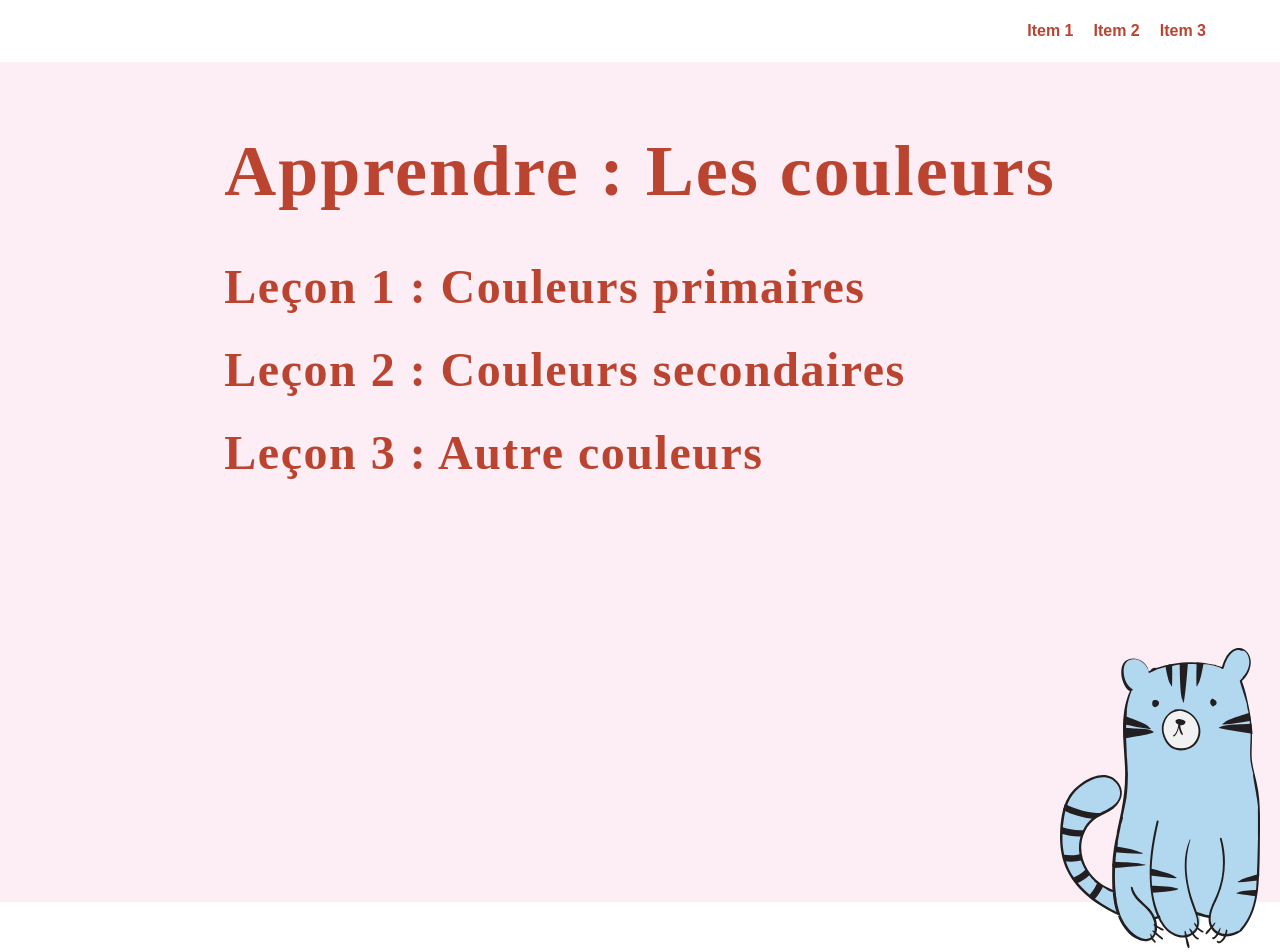
<file: View/apprendre-tdb-col.html>
<!DOCTYPE html>
<html lang="en">

<head>
    <meta charset="UTF-8">
    <meta http-equiv="X-UA-Compatible" content="IE=edge">
    <meta name="viewport" content="width=device-width, initial-scale=1.0">
    <link rel="stylesheet" href="style-test.css">
    <link rel="stylesheet" href="reset-test.css">
    <title>Document</title>
</head>

<body>
    <header>
        <div class="inner-header">
            <nav class="navbar">
                <ul class="navbar__list">
                    <li class="navbar__item"><a href="#">Item 1</a></li>
                    <li class="navbar__item"><a href="#">Item 2</a></li>
                    <li class="navbar__item"><a href="#">Item 3</a></li>
                    </li>
                </ul>
            </nav>
        </div>
    </header>


    <section class="section section--page">
        <div class="page__inner d-flex">
            <div class="text-box">
                <div d-flex></div>
                <h2 class="h2--lesson">Apprendre : Les couleurs</h2><div>
                <h3 class="h3--lesson"><a href="#">Leçon 1 : Couleurs primaires</a></h3>
                <h3 class="h3--lesson"><a href="#">Leçon 2 : Couleurs secondaires</a></h3>
                <h3 class="h3--lesson"><a href>Leçon 3 : Autre couleurs</a></h3>
            </div>
        </div>
        <div class="tigre">
            <img src="/Assets/images/deco/tigre-bleu-lg.svg" alt="tigre bleu">
        </div>
    </section>
</body>

</html>
</file>
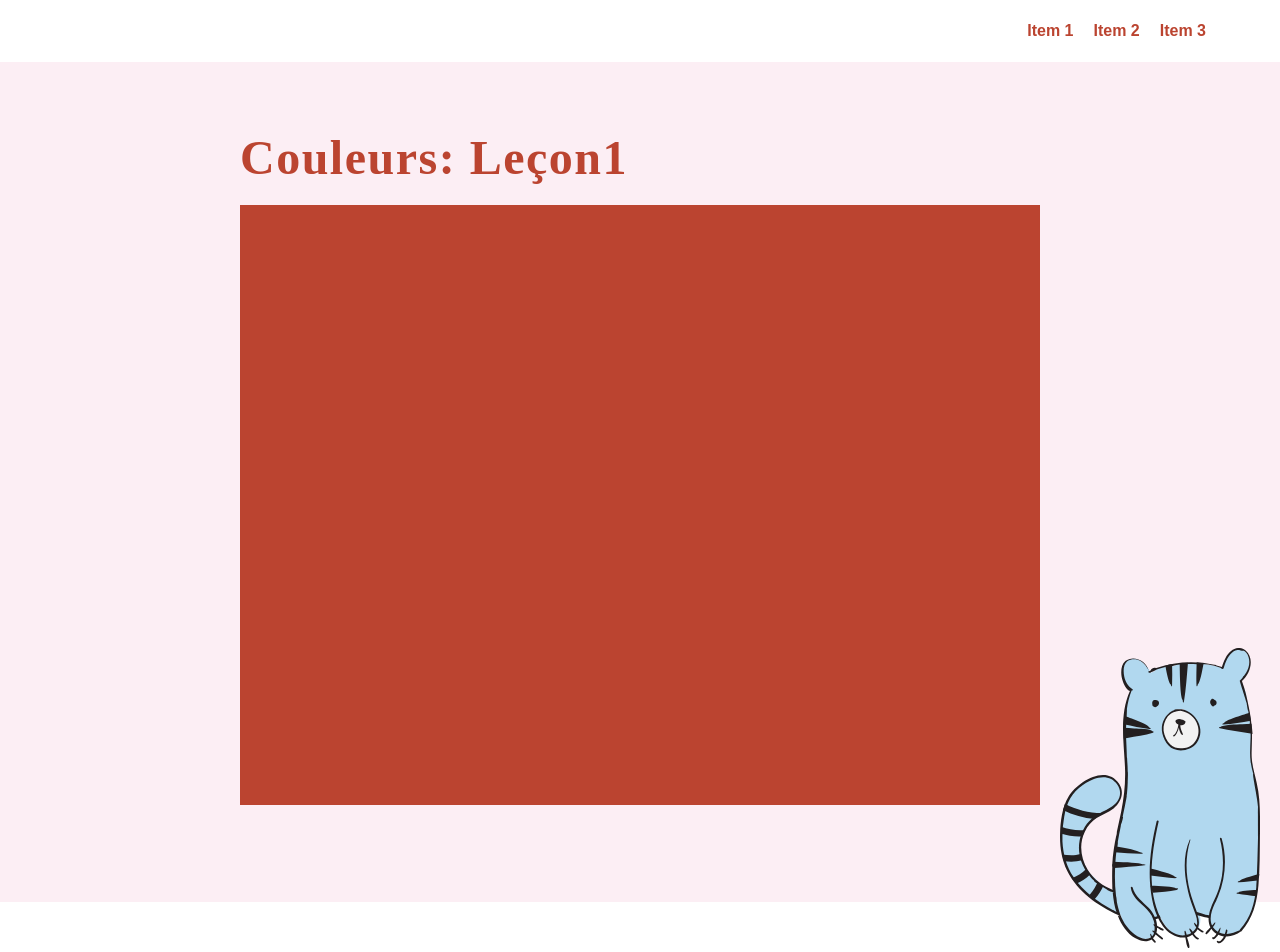
<file: View/Apprendre.html>
<!DOCTYPE html>
<html lang="en">

<head>
    <meta charset="UTF-8">
    <meta http-equiv="X-UA-Compatible" content="IE=edge">
    <meta name="viewport" content="width=device-width, initial-scale=1.0">
    <link rel="stylesheet" href="style-test.css">
    <link rel="stylesheet" href="reset-test.css">
    <title>Document</title>
</head>

<body>
    <header>
        <div class="inner-header">
            <nav class="navbar">
                <ul class="navbar__list">
                    <li class="navbar__item"><a href="#">Item 1</a></li>
                    <li class="navbar__item"><a href="#">Item 2</a></li>
                    <li class="navbar__item"><a href="#">Item 3</a></li>
                    </li>
                </ul>
            </nav>
        </div>
    </header>


    <section class="section section--page">
        <div class="page__inner d-flex">
            <div class="text-box">
                <div d-flex>
                <!-- <h2 class="h2--lesson">Couleurs : Niveau 1</h2> -->
                <h3>Couleurs: Leçon1</h3>
                <div class="game-wrapper">
                    
                </div>
                
        </div>
        <div class="tigre">
            <img src="/Assets/images/deco/tigre-bleu-lg.svg" alt="tigre bleu">
        </div>
    </section>
</body>

</html>
</file>
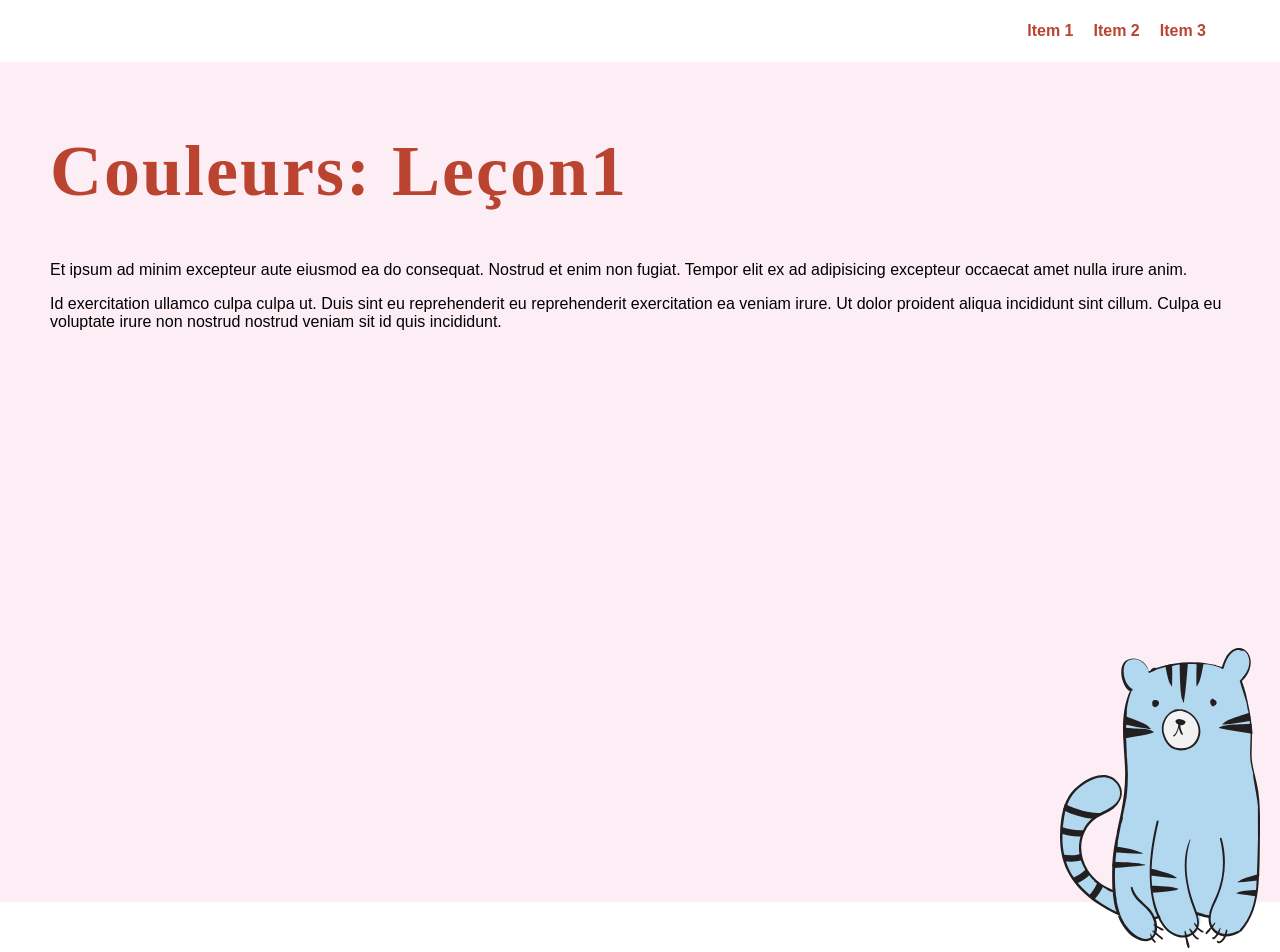
<file: View/Jeux-couleur-1.html>
<!DOCTYPE html>
<html lang="en">

    <head>
        <meta charset="UTF-8">
        <meta http-equiv="X-UA-Compatible" content="IE=edge">
        <meta name="viewport" content="width=device-width, initial-scale=1.0">
        <link rel="stylesheet" href="/Assets/css/reset.css">
        <link rel="stylesheet" href="/Assets/css/style.css">
        <title>Document</title>
    </head>

<body>
    <header>
        <div class="inner-header">
            <nav class="navbar">
                <ul class="navbar__list">
                    <li class="navbar__item"><a href="#">Item 1</a></li>
                    <li class="navbar__item"><a href="#">Item 2</a></li>
                    <li class="navbar__item"><a href="#">Item 3</a></li>
                    </li>
                </ul>
            </nav>
        </div>
    </header>


    <section class="section section--page">
        <div class="page__inner d-flex">
            <div class="text-box">
                <div d-flex>
                <h2 class="h2--lesson">Couleurs: Leçon1</h2>
                <div>
                    <p>Et ipsum ad minim excepteur aute eiusmod ea do consequat. Nostrud et enim non fugiat. Tempor elit ex ad adipisicing excepteur occaecat amet nulla irure anim.</p>
                    <p>Id exercitation ullamco culpa culpa ut. Duis sint eu reprehenderit eu reprehenderit exercitation ea veniam irure. Ut dolor proident aliqua incididunt sint cillum. Culpa eu voluptate irure non nostrud nostrud veniam sit id quis incididunt.</p>
                </div>
                
        </div>
        <div class="tigre">
            <img src="/Assets/images/deco/tigre-bleu-lg.svg" alt="tigre bleu">
        </div>
    </section>
</body>

</html>
</file>
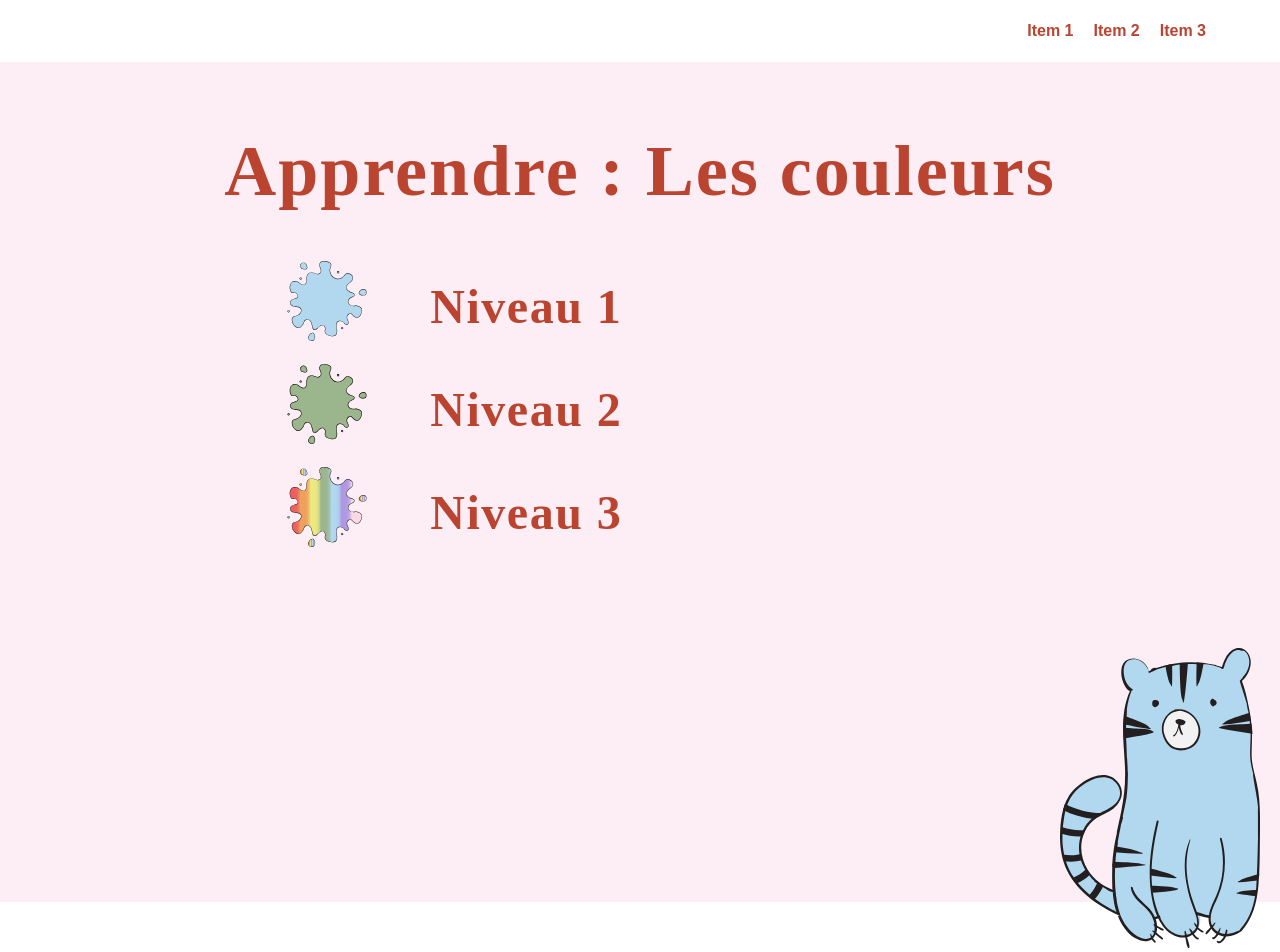
<file: View/jouer-tdb-col.html>
<!DOCTYPE html>
<html lang="en">

<head>
    <meta charset="UTF-8">
    <meta http-equiv="X-UA-Compatible" content="IE=edge">
    <meta name="viewport" content="width=device-width, initial-scale=1.0">
    <link rel="stylesheet" href="style-test.css">
    <link rel="stylesheet" href="reset-test.css">
    <title>Document</title>
</head>

<body>
    <header>
        <div class="inner-header">
            <nav class="navbar">
                <ul class="navbar__list">
                    <li class="navbar__item"><a href="#">Item 1</a></li>
                    <li class="navbar__item"><a href="#">Item 2</a></li>
                    <li class="navbar__item"><a href="#">Item 3</a></li>
                    </li>
                </ul>
            </nav>
        </div>
    </header>


    <section class="section section--page">
        <div class="page__inner d-flex">
            <div class="text-box">
                <div>
                    <h2 class="h2--lesson">Apprendre : Les couleurs</h2>
                    <div>
                        <div class="d-flex">
                            <div class="niveau-img d-flex f-col">
                                <img src="/Assets/images/deco/blue-splat.svg" alt="">
                            </div>
                            <h3 class="h3--lesson"><a href="#">Niveau 1</a></h3>
                        </div>
                        <div class="d-flex">
                            <div class="niveau-img d-flex f-col">
                                <img src="/Assets/images/deco/green-splat.svg" alt="">
                            </div>
                            <h3 class="h3--lesson"><a href="#">Niveau 2</a></h3>
                        </div>
                        <div class="d-flex">
                            <div class="niveau-img d-flex f-col">
                                <img src="/Assets/images/deco/rainbow-splat.svg" alt="">
                            </div>
                            <h3 class="h3--lesson"><a href="#">Niveau 3</a></h3>
                        </div>

                    </div>
                </div>
                <div class="tigre">
                    <img src="/Assets/images/deco/tigre-bleu-lg.svg" alt="tigre bleu">
                </div>
    </section>
</body>

</html>
</file>
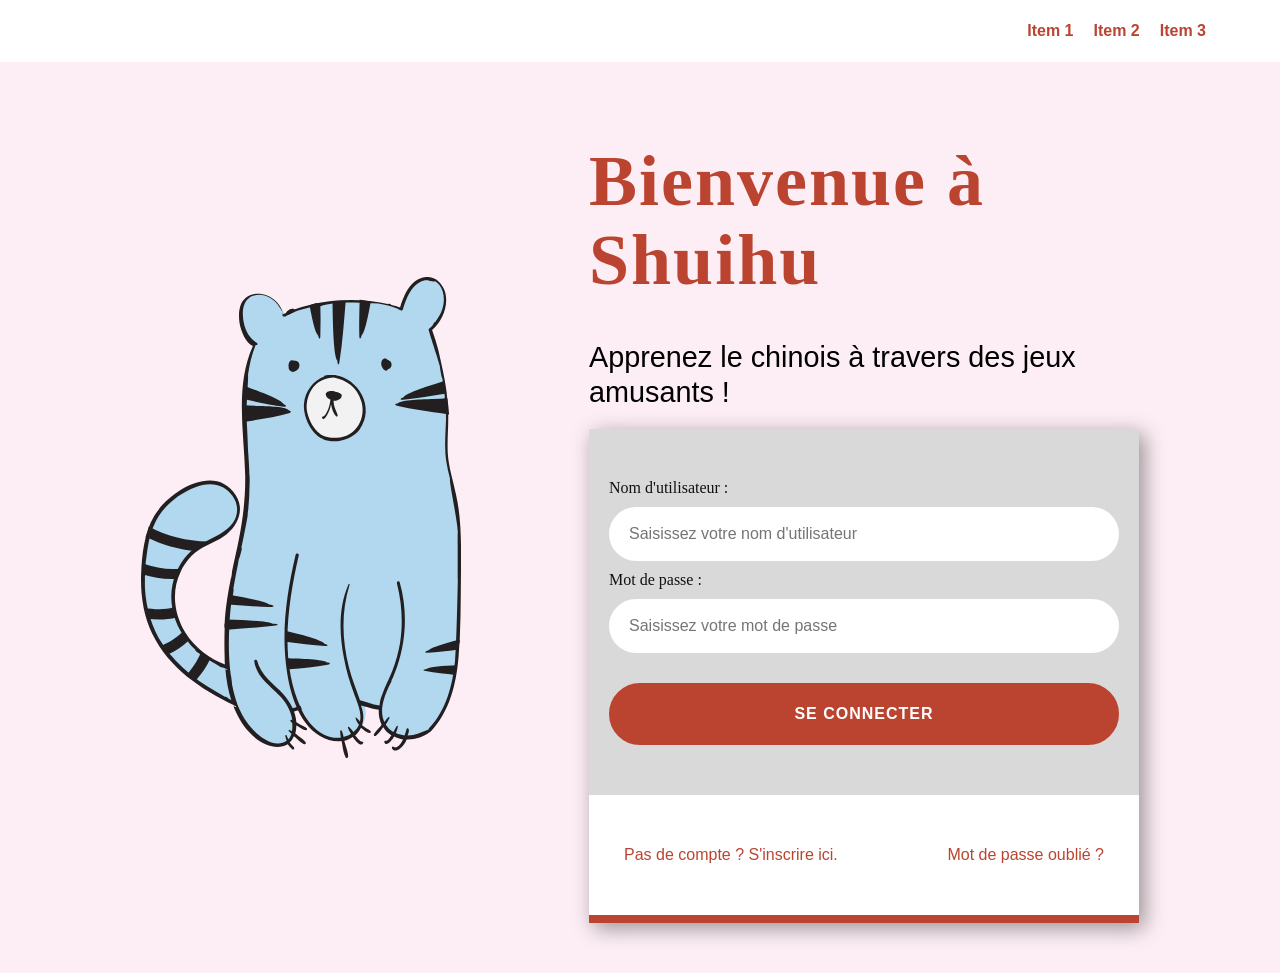
<file: View/login-test.html>
<!DOCTYPE html>
<html lang="en">

<head>
    <meta charset="UTF-8">
    <meta http-equiv="X-UA-Compatible" content="IE=edge">
    <meta name="viewport" content="width=device-width, initial-scale=1.0">
    <link rel="stylesheet" href="style-test.css">
    <link rel="stylesheet" href="reset-test.css">
    <title>Document</title>
</head>

<body>
    <header>
        <div class="inner-header">
            <nav class="navbar">
                <ul class="navbar__list">
                    <li class="navbar__item"><a href="#">Item 1</a></li>
                    <li class="navbar__item"><a href="#">Item 2</a></li>
                    <li class="navbar__item"><a href="#">Item 3</a></li>
                    </li>
                </ul>
            </nav>
        </div>
    </header>


    <section class="section section--page">
        <div class="hero__inner">
            <div class="hero-left d-flex">
                <img src="/Assets/images/deco/tigre-bleu-lg.svg" alt="tigre-bleu">
            </div>
            <div class="hero-right">
                <h2 class="hero__title">Bienvenue à Shuihu</h2>
                <h4>Apprenez le chinois à travers des jeux amusants !</h4>
                <div class="form__container">
                    <div class="form__top">
                        <form action="#" method="POST" class="form">
                            <div class="form__input">
                                <label for="username" class="label">Nom d'utilisateur :</label>
                                <input type="text" placeholder="Saisissez votre nom d'utilisateur" id="username"
                                    name="username" class="input input--text" required="">
                            </div>
                            <div class="form__input">
                                <label for="password" class="label">Mot de passe :</label>
                                <input type="text" placeholder="Saisissez votre mot de passe" id="password"
                                    name="password" class="input input--text" required="">
                            </div>

                            <input type="submit" value="Se connecter" class="btn btn--submit">
                            <a href="#" class="link link--submit"></a>
                        </form>
                    </div>
                    <div class="form__bottom">
                        <a href="#">Pas de compte ? S'inscrire ici.</a>
                        <a href="#">Mot de passe oublié ?</a>
                    </div>
                </div>
            </div>
        </div>


    </section>
</body>

</html>
</file>
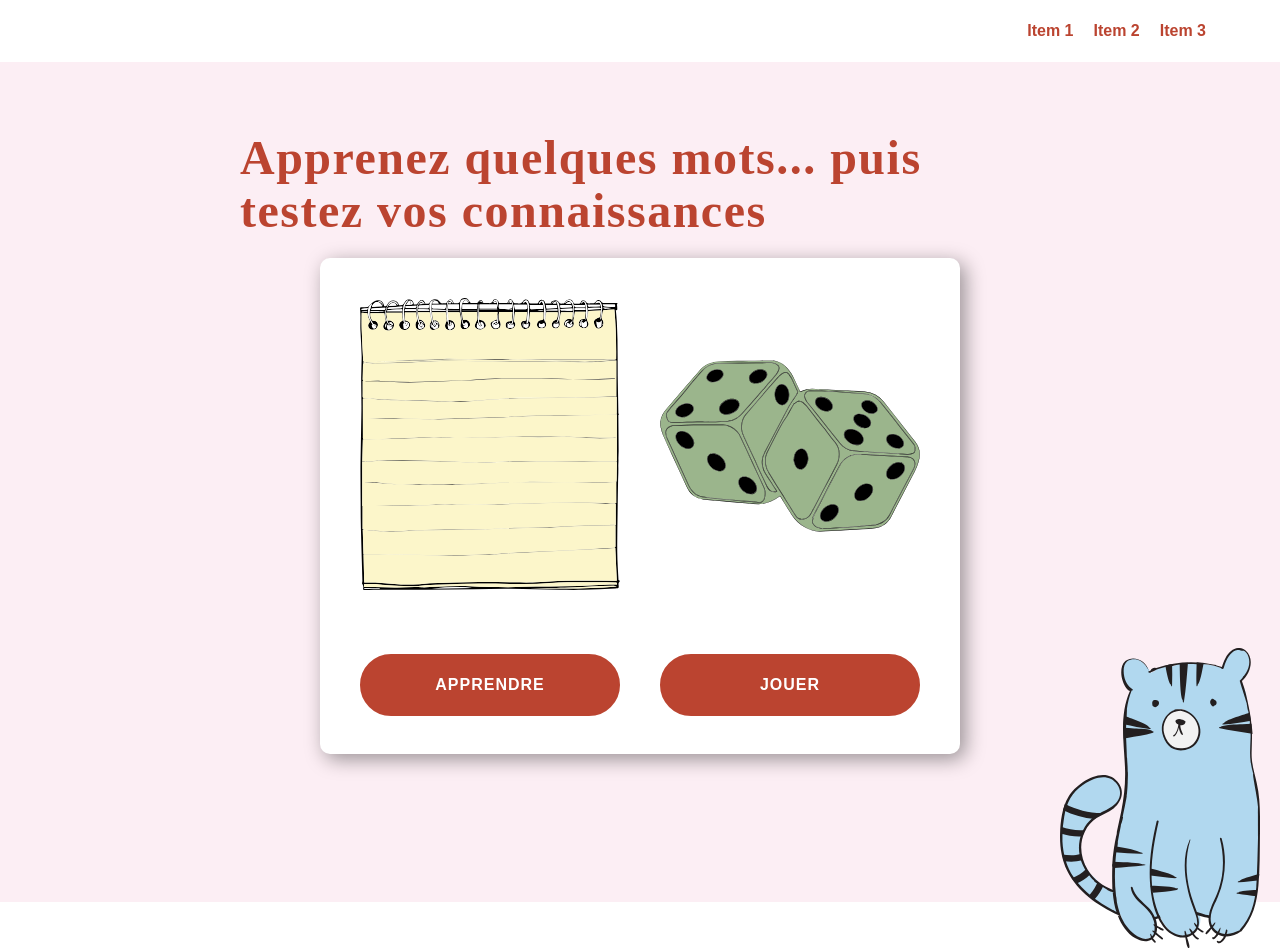
<file: View/study-play-test.html>
<!DOCTYPE html>
<html lang="en">

<head>
    <meta charset="UTF-8">
    <meta http-equiv="X-UA-Compatible" content="IE=edge">
    <meta name="viewport" content="width=device-width, initial-scale=1.0">
    <link rel="stylesheet" href="style-test.css">
    <link rel="stylesheet" href="reset-test.css">
    <title>Document</title>
</head>

<body>
    <header>
        <div class="inner-header">
            <nav class="navbar">
                <ul class="navbar__list">
                    <li class="navbar__item"><a href="#">Item 1</a></li>
                    <li class="navbar__item"><a href="#">Item 2</a></li>
                    <li class="navbar__item"><a href="#">Item 3</a></li>
                    </li>
                </ul>
            </nav>
        </div>
    </header>


    <section class="section section--page">
        <div class="page__inner d-flex">
            <h3 class="h3">Apprenez quelques mots... puis testez vos connaissances</h3>
            <div class="study box d-flex">
                <div class="study__inner grid-1">
                    <div class="padding-20">
                        <img src="/Assets/images/deco/notebook.svg" alt="Couleurs">
                    </div>
<div class="grid-2 padding-20">
                        <input type="submit" value="Apprendre" class="btn btn--submit">
                    </div>
                    <div class="padding-20 grid-3 d-flex">
                        <img src="/Assets/images/deco/dice.svg" alt="" class="grid-3">
                    </div>
<div class="grid-4 padding-20">
                        <input type="submit" value="Jouer" class="btn btn--submit">
                    </div>
                </div>
            </div>

        </div>
        </div>
        <div class="tigre">
            <img src="/Assets/images/deco/tigre-bleu-lg.svg" alt="tigre bleu">
        </div>

    </section>
</body>

</html>
</file>
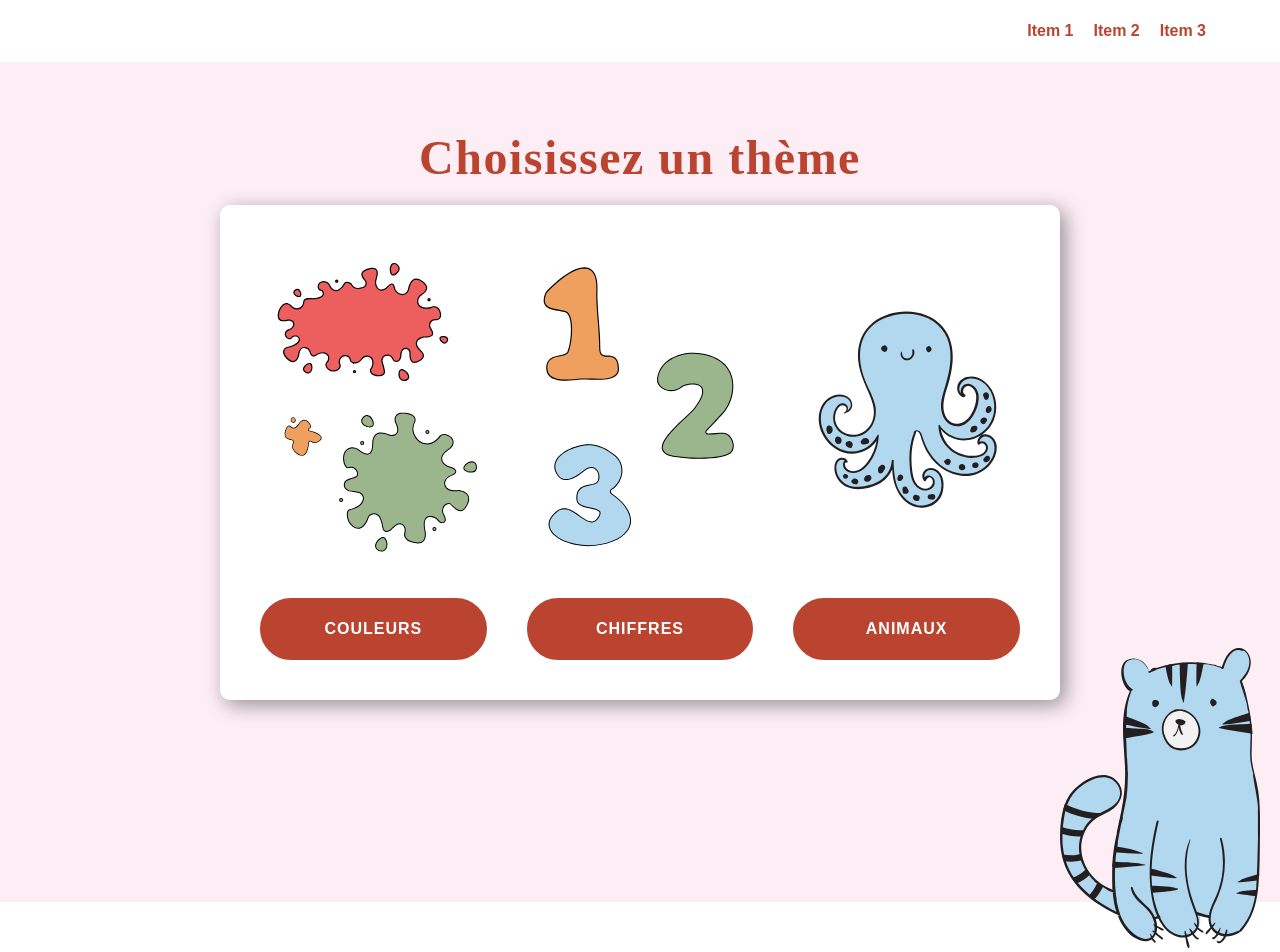
<file: View/themes-test.html>
<!DOCTYPE html>
<html lang="en">

<head>
    <meta charset="UTF-8">
    <meta http-equiv="X-UA-Compatible" content="IE=edge">
    <meta name="viewport" content="width=device-width, initial-scale=1.0">
    <link rel="stylesheet" href="style-test.css">
    <link rel="stylesheet" href="reset-test.css">
    <title>Document</title>
</head>

<body>
    <header>
        <div class="inner-header">
            <nav class="navbar">
                <ul class="navbar__list">
                    <li class="navbar__item"><a href="#">Item 1</a></li>
                    <li class="navbar__item"><a href="#">Item 2</a></li>
                    <li class="navbar__item"><a href="#">Item 3</a></li>
                    </li>
                </ul>
            </nav>
        </div>
    </header>


    <section class="section section--page">
        <div class="page__inner d-flex">
            <h3 class="h3">Choisissez un thème</h3>
            <div class="themes box d-flex">
                <div class="themes__inner">
                    <div class="padding-20 theme">
                        <img src="/Assets/images/deco/couleurs.svg" alt="Couleurs">
                        <input type="submit" value="Couleurs" class="btn btn--submit">
                    </div>
                    <div class="padding-20 theme">
                        <img src="/Assets/images/deco/123.svg" alt="">
                        <input type="submit" value="Chiffres" class="btn btn--submit">
                    </div>
                    <div class="padding-20 theme"><img src="/Assets/images/deco/animaux.svg" alt="">
                        <input type="submit" value="Animaux" class="btn btn--submit"></div>
                </div> 

            </div>
        </div>
        <div class="tigre">
            <img src="/Assets/images/deco/tigre-bleu-lg.svg" alt="tigre bleu">
        </div>

    </section>
</body>

</html>
</file>
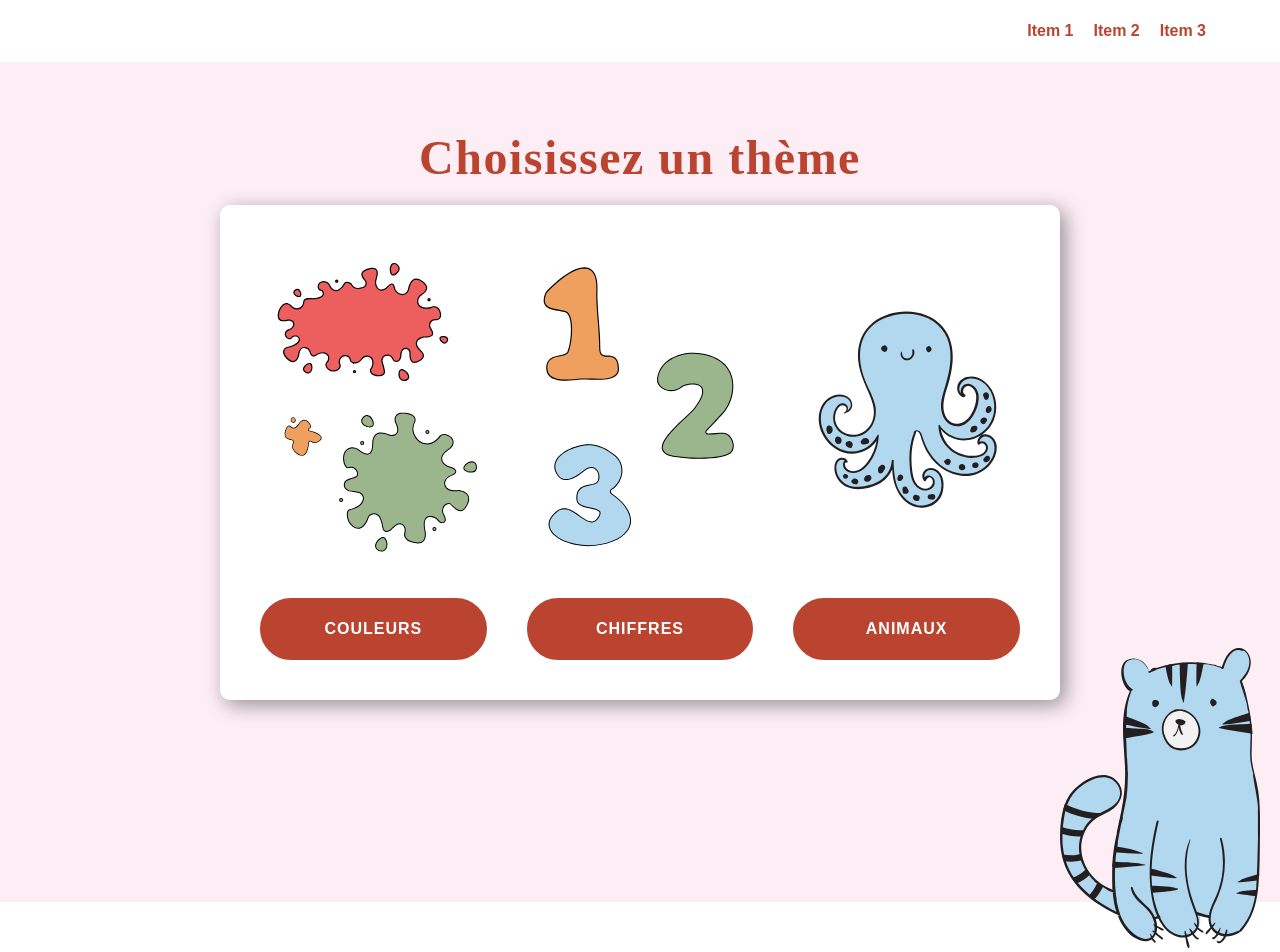
<file: View/categories/categories.html>
<!DOCTYPE html>
<html lang="en">

<head>
    <meta charset="UTF-8">
    <meta http-equiv="X-UA-Compatible" content="IE=edge">
    <meta name="viewport" content="width=device-width, initial-scale=1.0">
    <link rel="stylesheet" href="/Assets/css/reset.css">
    <link rel="stylesheet" href="/Assets/css/style.css">
    <title>Document</title>
</head>

<body>
    <header>
        <div class="inner-header">
            <nav class="navbar">
                <ul class="navbar__list">
                    <li class="navbar__item"><a href="#">Item 1</a></li>
                    <li class="navbar__item"><a href="#">Item 2</a></li>
                    <li class="navbar__item"><a href="#">Item 3</a></li>
                    </li>
                </ul>
            </nav>
        </div>
    </header>


    <section class="section section--page">
        <div class="page__inner d-flex">
            <h3 class="h3">Choisissez un thème</h3>
            <div class="themes box d-flex">
                <div class="themes__inner">
                    <div class="padding-20 theme">
                        <img src="/Assets/images/deco/couleurs.svg" alt="Couleurs">
                        <input type="submit" value="Couleurs" class="btn btn--submit">
                    </div>
                    <div class="padding-20 theme">
                        <img src="/Assets/images/deco/123.svg" alt="">
                        <input type="submit" value="Chiffres" class="btn btn--submit">
                    </div>
                    <div class="padding-20 theme"><img src="/Assets/images/deco/animaux.svg" alt="">
                        <input type="submit" value="Animaux" class="btn btn--submit"></div>
                </div> 

            </div>
        </div>
        <div class="tigre">
            <img src="/Assets/images/deco/tigre-bleu-lg.svg" alt="tigre bleu">
        </div>

    </section>
</body>

</html>
</file>
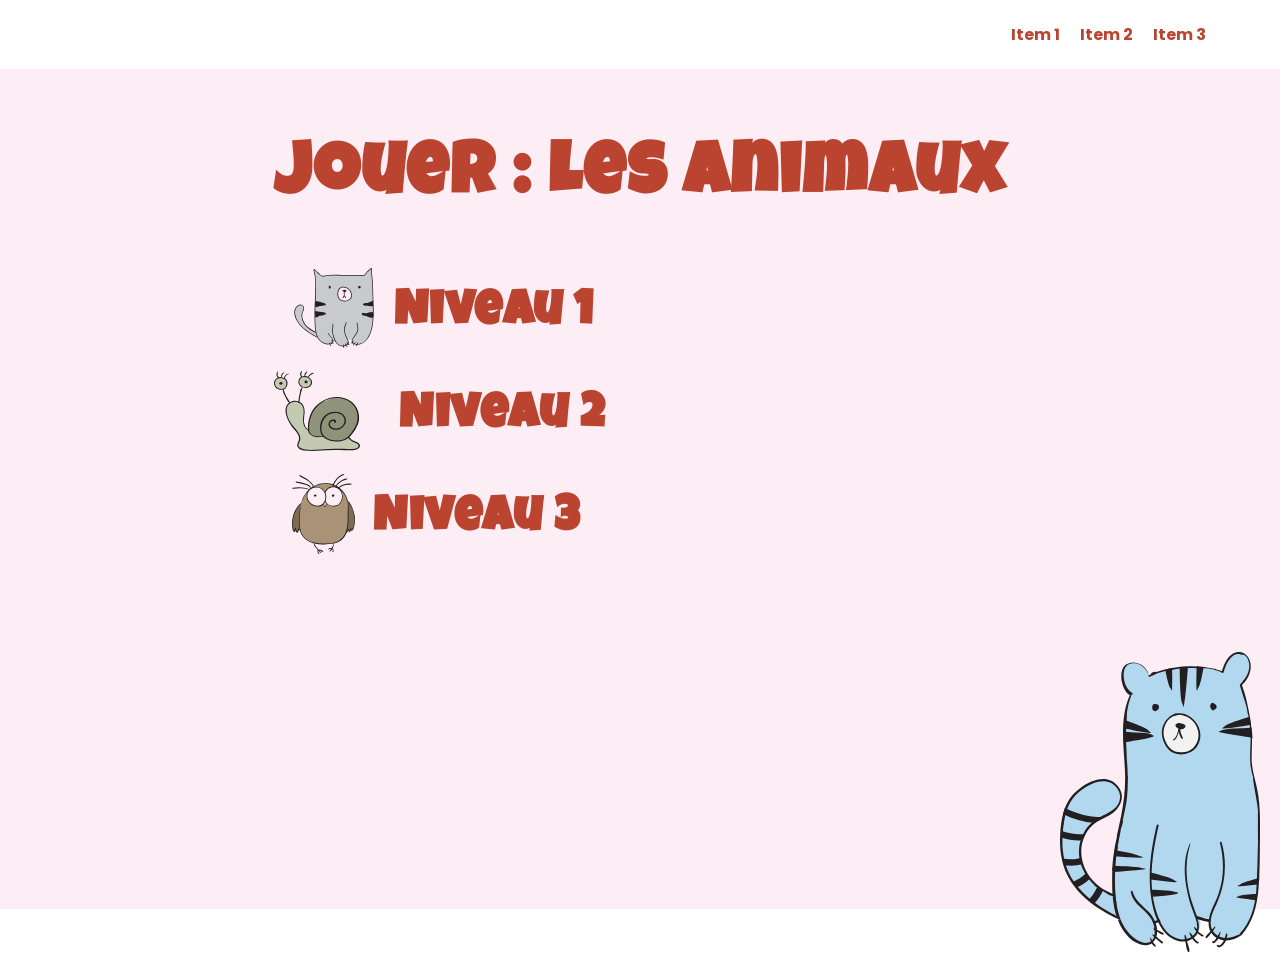
<file: View/dashboard/dashboard-games-an.html>
<!DOCTYPE html>
<html lang="en">

<head>
    <meta charset="UTF-8">
    <meta http-equiv="X-UA-Compatible" content="IE=edge">
    <meta name="viewport" content="width=device-width, initial-scale=1.0">
    <link rel="stylesheet" href="/Assets/css/reset.css">
    <link rel="stylesheet" href="/Assets/css/style.css">
    <link rel="preconnect" href="https://fonts.googleapis.com">
<link rel="preconnect" href="https://fonts.gstatic.com" crossorigin>
<link href="https://fonts.googleapis.com/css2?family=Poppins:ital,wght@0,100;0,200;0,300;0,400;0,500;0,600;0,700;0,800;0,900;1,100;1,200;1,300;1,400;1,500;1,600;1,700;1,800;1,900&display=swap" rel="stylesheet">
<link rel="preconnect" href="https://fonts.googleapis.com">
<link rel="preconnect" href="https://fonts.gstatic.com" crossorigin>
<link href="https://fonts.googleapis.com/css2?family=Luckiest+Guy&display=swap" rel="stylesheet">

    <title>dashboard games</title>
</head>

<body>
    <header>
        <div class="inner-header">
            <nav class="navbar">
                <ul class="navbar__list">
                    <li class="navbar__item"><a href="#">Item 1</a></li>
                    <li class="navbar__item"><a href="#">Item 2</a></li>
                    <li class="navbar__item"><a href="#">Item 3</a></li>
                    </li>
                </ul>
            </nav>
        </div>
    </header>


    <section class="section section--page">
        <div class="page__inner d-flex">
            <div class="text-box">
                <div>
                    <h2 class="h2--lesson">Jouer : Les animaux</h2>
                    <div>
                        <div class="d-flex">
                            <div class="niveau-img d-flex f-col">
                                <img src="/Assets/images/deco/fr-chat.svg" alt="">
                            </div>
                            <h3 class="h3--lesson"><a href="#">Niveau 1</a></h3>
                        </div>
                        <div class="d-flex">
                            <div class="niveau-img d-flex f-col">
                                <img src="/Assets/images/deco/fr-escargot.svg" alt="">
                            </div>
                            <h3 class="h3--lesson"><a href="#">Niveau 2</a></h3>
                        </div>
                        <div class="d-flex">
                            <div class="niveau-img d-flex f-col">
                                <img src="/Assets/images/deco/fr-chouette.svg" alt="">
                            </div>
                            <h3 class="h3--lesson"><a href="#">Niveau 3</a></h3>
                        </div>

                    </div>
                </div>
                <div class="tigre">
                    <img src="/Assets/images/deco/tigre-bleu-lg.svg" alt="tigre bleu">
                </div>
    </section>
</body>

</html>
</file>
<file: View/style-test.css>
/* FONTS */
:root {
    --red: #bb4430;
    --light-pink: #FCEEF4;
    --light-blue: #B1D8EF;font-kerning: 
  }
  

@import url('https://fonts.googleapis.com/css2?family=Poppins:ital,wght@0,100;0,200;0,300;0,400;0,500;0,600;0,700;0,800;0,900;1,100;1,200;1,300;1,400;1,500;1,600;1,700;1,800;1,900&display=swap');

@import url('https://fonts.googleapis.com/css2?family=Luckiest+Guy&display=swap');

/* font-family: 'Luckiest Guy', cursive; */
/* font-family: 'Poppins', sans-serif; */

body {
    font-family: 'Poppins', sans-serif;  
}

body, aside, section, header, footer {
    position: relative;
    display: block;
}

h1, h2, h3 {
    font-family: 'Luckiest Guy', cursive;
}

a:hover, a:active {
    opacity: 60%;
}

img {
    max-width: 100%;
}

h2 {
    font-weight: 700;
    font-size: 4.5rem;
    letter-spacing: 2px;
    line-height: 1.1;
    color: #bb4430;
    margin: 20px 0;
}

.h2--lesson {
    margin-bottom: 50px;
}

.h3--lesson {
    margin-bottom: 30px;
}

h3 {
    font-weight: 700;
    font-size: 3rem;
    letter-spacing:1.5px;
    line-height: 1.1;
    color: #bb4430;
    margin: 20px 0;
}

.h3 {
    max-width: 800px;
}

h4 {
    word-wrap: break-word;
    font-weight: 400;
    font-size: 1.8rem;
    line-height: 1.2;
    margin-top: 20px;
    margin-bottom: 20px;
    font-family: inherit;
}

.d-flex {
    display: flex;
}

f-row {
    flex-direction: row;
}

f-col {
    flex-direction:column;
}

.padding-20 {
    padding: 20px;
}

.section--page {
    min-height: calc(100vh - 60px);
}

a {
    text-decoration: none;
    color: #bb4430;
  }
/* HEADER */

header {
    width: 100%;
}

.hero-left {
    width: 35vw;
    display: flex;
}

.hero-left img {
    max-width: 320px;
}

nav.navbar {
    margin: 22px 5vw;
}

.navbar ul {
    display: inline-block;
    list-style: none;
    margin: 0;
    padding: 0;
    font-size: 1rem;
    font-weight: 700;
}

nav ul li {
        display: inline-block;
        position: relative;
        vertical-align: middle;
        padding: 0;
        margin: 0;
        height: 100%;
}

nav ul li a {
    padding: 10px;
}


section {
    background: #FCEEF4;
    background-position: 50% 50%;
}

/* HERO SECTION */

.hero-right {
    width: 550px;
    display: flex;
    flex-direction: column;
    align-items: center;
}

.hero__inner, .page__inner {
    padding: 50px;
    display: flex;
    align-items: center;
}

.page__inner {
    flex-direction:column;
}

h2.hero__title {
    margin: 30px 0 20px 0;
}
.form__container {
    display: flex;
    flex-direction: column;
    color: #111111;
    text-align: center;
    min-width: 500px;
    box-shadow: 5px 5px 20px 0 rgb(0 0 0 / 40%);
    border-bottom:#bb4430, solid, 10px;
    background-color: #d9d9d9;
}

.form__top {
    margin: 30px 0;
    display: flex;
    justify-content: center;
}

.form {
    width: 500px;
    display: flex;
    flex-wrap: wrap;
    align-items: flex-end;


}


.form__input {
    margin-bottom: 10px;
    width: 100%;
    text-align: start;
    display: flex;
    flex-direction: column;
}

.label {
    font-size: 1rem;
    font-family: Poppins;
    margin-bottom: 10px;
}

input.input--text {
    color: #111111;
    background-color: #ffffff;
    border: solid 8px #ffffff;
    border-radius: 50px;
    display: block;
    padding: 10px 12px;
    transition: border-color ease-in-out 0.15s, box-shadow ease-in-out 0.15s;
    font: inherit;
}

.btn {
    color: #ffffff;

    background-color: #bb4430;
    border-style: none;
    text-transform: uppercase;
    letter-spacing: 1px;
    background-image: none;
    width: 100%;
    font-weight: 700;
    font-family: inherit;
    padding: 20px 30px;
    border-radius: 50px;
    display: block;
    width: 100%;
}

.btn--submit {
    margin: 20px 0 0px 0;
    border: solid 2px #bb4430;
}

.btn--submit:hover, btn--submit:active {
    margin: 20px 0 0px 0;
    background-color: #ffffff;
    color:#bb4430;
}

.form__bottom{
    padding: 0 35px;
    display: flex;
    background-color: #ffffff;
    height: 120px;
}

.form__bottom a {
    color: #bb4430;
}

.form__bottom {
    align-content: center;
    align-items: center;
    justify-content: space-between;
    border-bottom:#bb4430 solid 8px;
  }

  .hero__inner {
    justify-content: center;
  }

  nav.navbar {
    display: flex;
    justify-content: flex-end;
  }
  .navbar ul {
    /* display: inline-block; */
    display: flex;
  }



  .form {
    /* width: 500px; */
    width: 100%;
    margin: 20px;
  }

/* THEMES */

.themes {
    max-width: 800px;
}

.study {
    max-width: 600px;
}

.box {
    background-color: #ffffff;
    border-radius: 10px;
    padding: 20px;
    box-shadow: 5px 5px 20px 0 rgb(0 0 0 / 40%);
}

.themes__inner {
    display: grid;
    grid-template-columns: repeat(3, 1fr);
    grid-column-gap: 0px;
    grid-row-gap: 0px;

    }

    .study__inner {
            display: grid;
            grid-template-columns: repeat(2, 1fr);
            grid-template-rows: 1fr 120px;
            grid-column-gap: 0px;
            grid-row-gap: 0px;
    }

    .grid-1 { grid-area: 1 / 1 / 2 / 2};
    .grid-2 { grid-area: 2 / 1 / 3 / 2; }
    .grid-3 { grid-area: 1 / 2 / 2 / 3; }
    .grid-4 { grid-area: 2 / 2 / 3 / 3; }

    .tigre {
        position: absolute;
        width: 200px;
            bottom: -50px;
right: 20px;
    }
    
.niveau-img {
    max-height: 80px;
}

.game-wrapper {
    width: 800px;
    height: 600px;
    background-color:#bb4430;
}
</file>
<file: Assets/css/style.css>
/* FONTS */
:root {
    --red: #bb4430;
    --light-pink: #FCEEF4;
    --light-blue: #B1D8EF;
  }
  

@import url('https://fonts.googleapis.com/css2?family=Poppins:ital,wght@0,100;0,200;0,300;0,400;0,500;0,600;0,700;0,800;0,900;1,100;1,200;1,300;1,400;1,500;1,600;1,700;1,800;1,900&display=swap');

@import url('https://fonts.googleapis.com/css2?family=Luckiest+Guy&display=swap');

/* font-family: 'Luckiest Guy', cursive; */
/* font-family: 'Poppins', sans-serif; */

body {
    font-family: 'Poppins', sans-serif; 
    overflow: hidden;
}

body, aside, section, header, footer {
    position: relative;
    display: block;
}


h1, h2, h3 {
    font-family: 'Luckiest Guy', cursive;
}

p{
    font-family: 'Poppins', sans-serif; 
}

.lesson .h2--lesson{
   margin-left: 30px;
}

a:hover, a:active {
    opacity: 60%;
}

img {
    max-width: 100%;
}

h2 {
    font-weight: 700;
    font-size: 4.5rem;
    letter-spacing: 2px;
    line-height: 1.1;
    color: #bb4430;
    margin: 20px 0;
}

.h2--lesson {
    margin-bottom: 50px;
}

.h3--lesson {
    margin-bottom: 30px;
}

h3 {
    font-weight: 700;
    font-size: 3rem;
    letter-spacing:1.5px;
    line-height: 1.1;
    color: #bb4430;
    margin: 20px 0;
}

.h3 {
    max-width: 800px;
}

h4 {
    word-wrap: break-word;
    font-weight: 400;
    font-size: 1.8rem;
    line-height: 1.2;
    margin-top: 20px;
    margin-bottom: 20px;
    font-family: inherit;
}

.d-flex {
    display: flex;
}
/* Start Table */
.table{
    position: absolute;
    left: 34%;
    top: 83%;
    width: 100%;
    margin-top: 30px;
}
table {
    border-collapse:collapse;
    width:100%;
    max-width:700px;
    min-width:400px;
    text-align:center;
    top:80%;
    }
    
    caption {
    caption-side:bottom;
    font-weight:bold;
    font-style:italic;
    margin:4px;
    }
    
    table,th, td {
    border: 1px solid #bb4430;
    }
    
    th, td {
    height: 24px;
    padding:4px;
    vertical-align:middle;
    }
    
    th {
    background-image:url(table-shaded.png);
    }
    
    .rowtitle {
    background: #9CF;
    font-weight:bold;
    }
/* End Table */
f-row {
    flex-direction: row;
}

f-col {
    flex-direction:column;
}

.padding-20 {
    padding: 20px;
}

.section--page {
    min-height: calc(100vh - 60px);
}

a {
    text-decoration: none;
    color: #bb4430;
  }
/* HEADER */

header {
    width: 100%;
}

.hero-left {
    width: 35vw;
    display: flex;
}

.hero-left img {
    max-width: 320px;
}

nav.navbar {
    margin: 22px 5vw;
}

.navbar ul {
    display: inline-block;
    list-style: none;
    margin: 0;
    padding: 0;
    font-size: 1rem;
    font-weight: 700;
}

nav ul li {
        display: inline-block;
        position: relative;
        vertical-align: middle;
        padding: 0;
        margin: 0;
        height: 100%;
}

nav ul li a {
    padding: 10px;
}


section {
    background: #FCEEF4;
    background-position: 50% 50%;
}

/* HERO SECTION */

.hero-right {
    width: 550px;
    display: flex;
    flex-direction: column;
    align-items: center;
}

.hero__inner, .page__inner {
    padding: 50px;
    display: flex;
    align-items: center;
}

.page__inner {
    flex-direction:column;
}

h2.hero__title {
    margin: 30px 0 20px 0;
}
.form__container {
    display: flex;
    flex-direction: column;
    color: #111111;
    text-align: center;
    min-width: 500px;
    box-shadow: 5px 5px 20px 0 rgb(0 0 0 / 40%);
    border-bottom:#bb4430, solid, 10px;
    background-color: #d9d9d9;
}

.form__top {
    margin: 30px 0;
    display: flex;
    justify-content: center;
}

.form {
    width: 500px;
    display: flex;
    flex-wrap: wrap;
    align-items: flex-end;


}


.form__input {
    margin-bottom: 10px;
    width: 100%;
    text-align: start;
    display: flex;
    flex-direction: column;
}

.label {
    font-size: 1rem;
    font-family: Poppins;
    margin-bottom: 10px;
}

input.input--text {
    color: #111111;
    background-color: #ffffff;
    border: solid 8px #ffffff;
    border-radius: 50px;
    display: block;
    padding: 10px 12px;
    transition: border-color ease-in-out 0.15s, box-shadow ease-in-out 0.15s;
    font: inherit;
}

.btn {
    color: #ffffff;

    background-color: #bb4430;
    border-style: none;
    text-transform: uppercase;
    letter-spacing: 1px;
    background-image: none;
    width: 100%;
    font-weight: 700;
    font-family: inherit;
    padding: 20px 30px;
    border-radius: 50px;
    display: block;
    width: 100%;
}

.btn--submit {
    margin: 20px 0 0px 0;
    border: solid 2px #bb4430;
}

.btn--submit:hover, btn--submit:active {
    margin: 20px 0 0px 0;
    background-color: #ffffff;
    color:#bb4430;
}

.form__bottom{
    padding: 0 35px;
    display: flex;
    background-color: #ffffff;
    height: 120px;
}

.form__bottom a {
    color: #bb4430;
}

.form__bottom {
    align-content: center;
    align-items: center;
    justify-content: space-between;
    border-bottom:#bb4430 solid 8px;
  }

  .hero__inner {
    justify-content: center;
  }

  nav.navbar {
    display: flex;
    justify-content: flex-end;
  }
  .navbar ul {
    /* display: inline-block; */
    display: flex;
  }



  .form {
    /* width: 500px; */
    width: 100%;
    margin: 20px;
  }

/* THEMES */

.themes {
    max-width: 800px;
}

.study {
    max-width: 600px;
}

.box {
    background-color: #ffffff;
    border-radius: 10px;
    padding: 20px;
    box-shadow: 5px 5px 20px 0 rgb(0 0 0 / 40%);
}

.themes__inner {
    display: grid;
    grid-template-columns: repeat(3, 1fr);
    grid-column-gap: 0px;
    grid-row-gap: 0px;

    }

    .study__inner {
            display: grid;
            grid-template-columns: repeat(2, 1fr);
            grid-template-rows: 1fr 120px;
            grid-column-gap: 0px;
            grid-row-gap: 0px;
    }

    .grid-1 { grid-area: 1 / 1 / 2 / 2};
    .grid-2 { grid-area: 2 / 1 / 3 / 2; }
    .grid-3 { grid-area: 1 / 2 / 2 / 3; }
    .grid-4 { grid-area: 2 / 2 / 3 / 3; }

    .tigre {
        position: absolute;
        width: 200px;
            bottom: -50px;
right: 20px;
    }
    
.niveau-img {
    max-height: 80px;
}

.game-wrapper {
    width: 800px;
    height: 600px;
    background-color:#bb4430;
}
</file>
